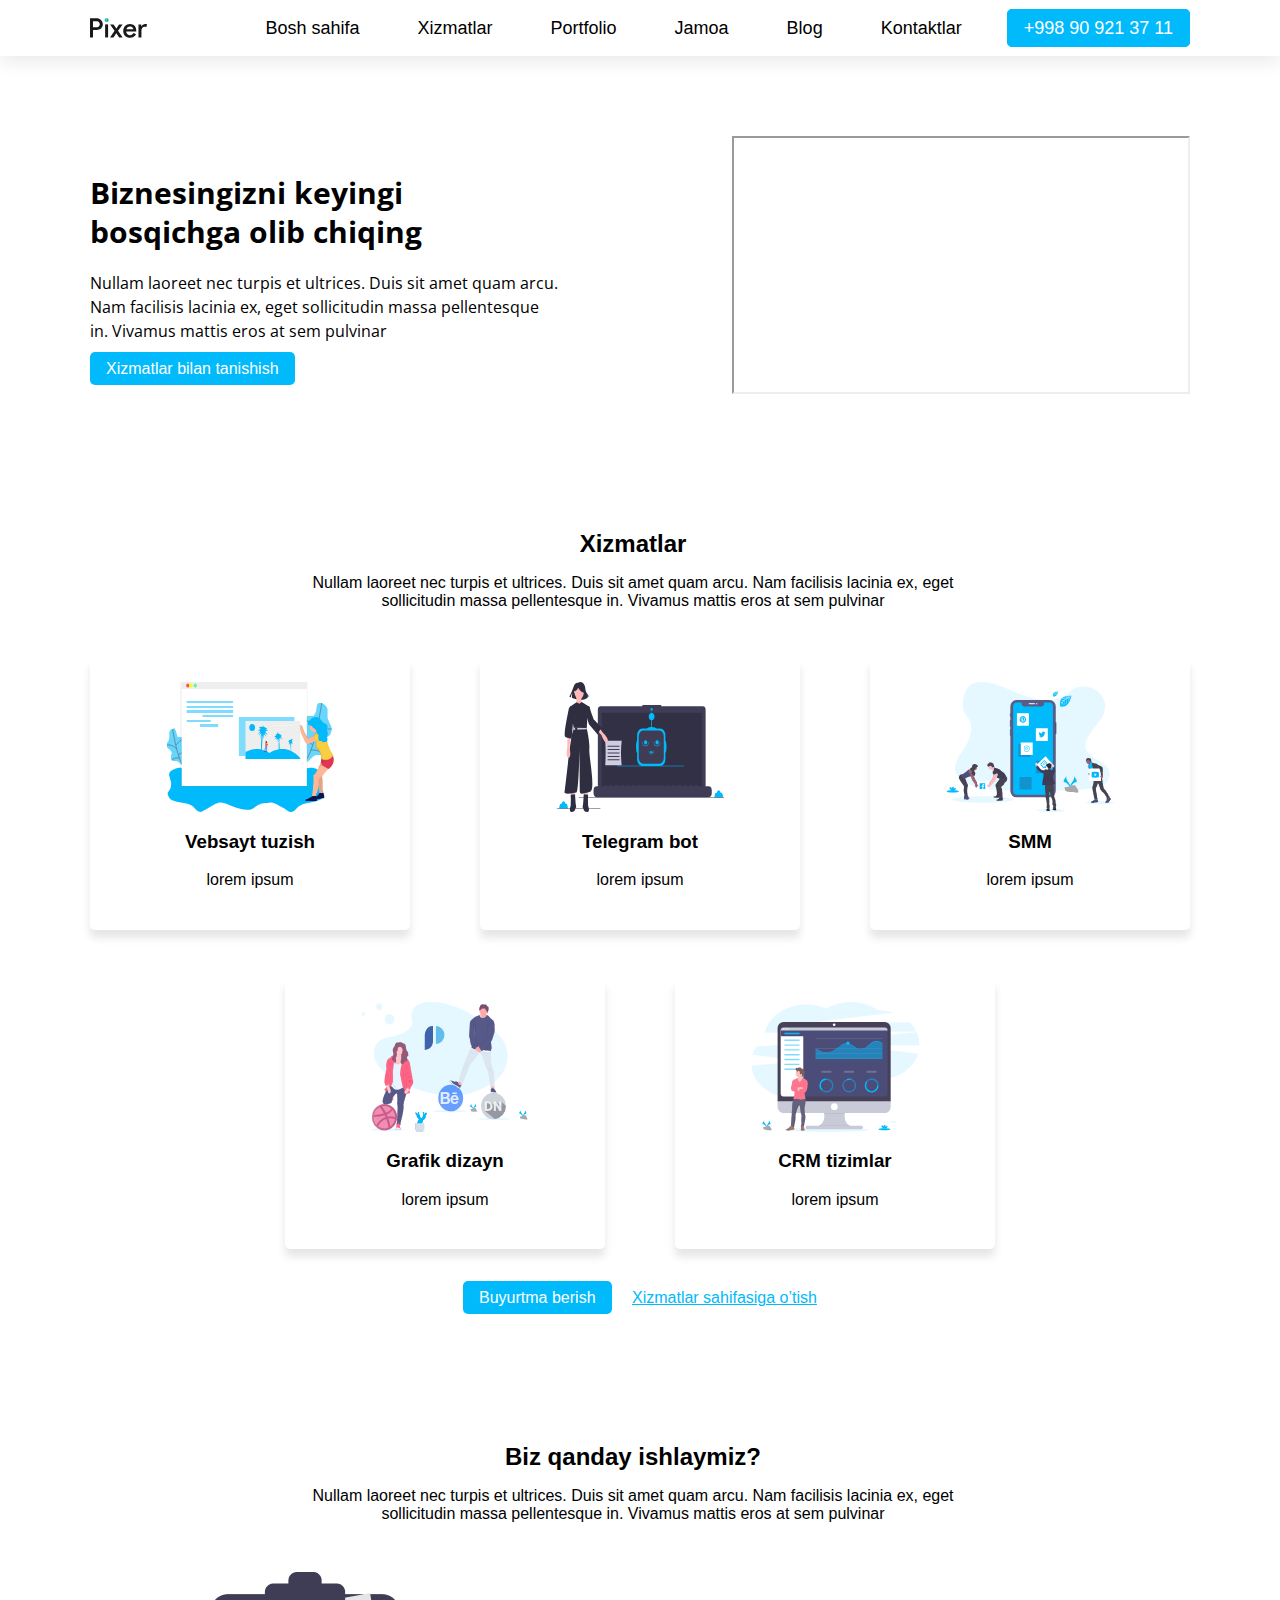
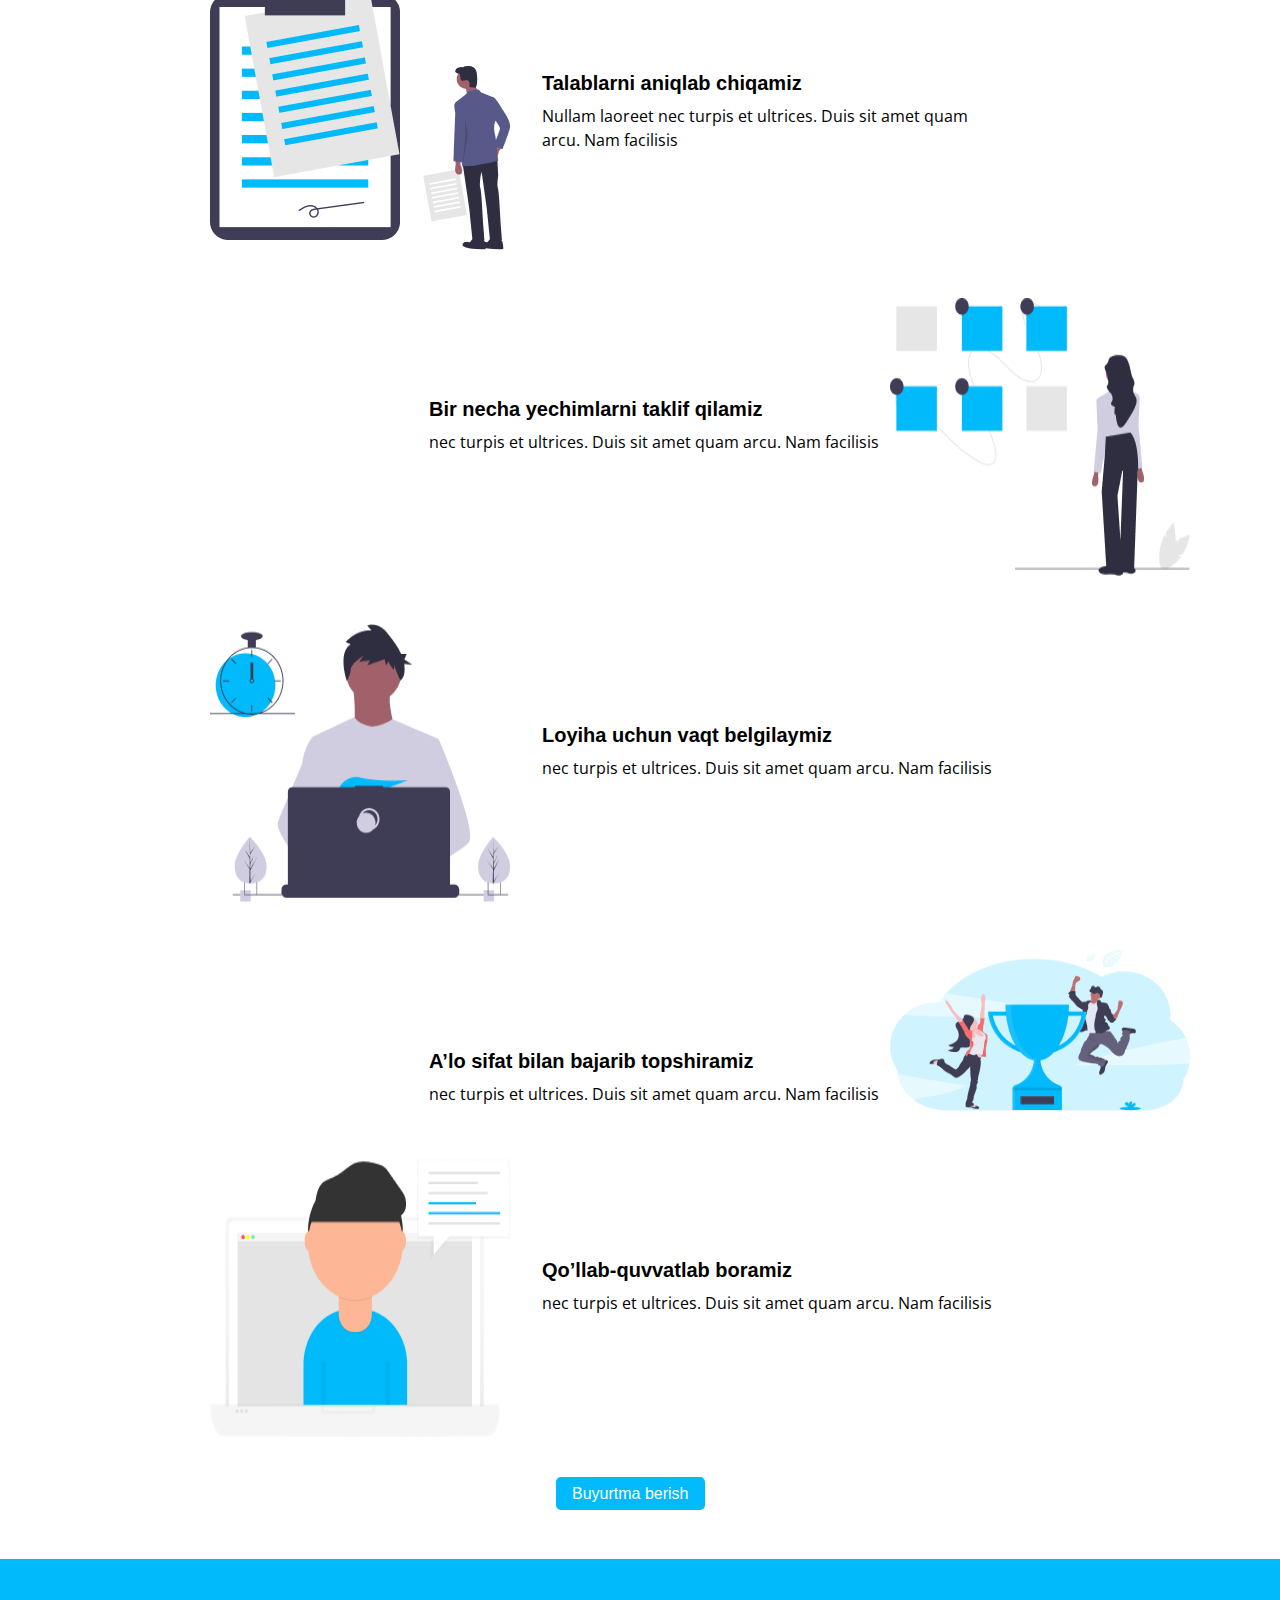
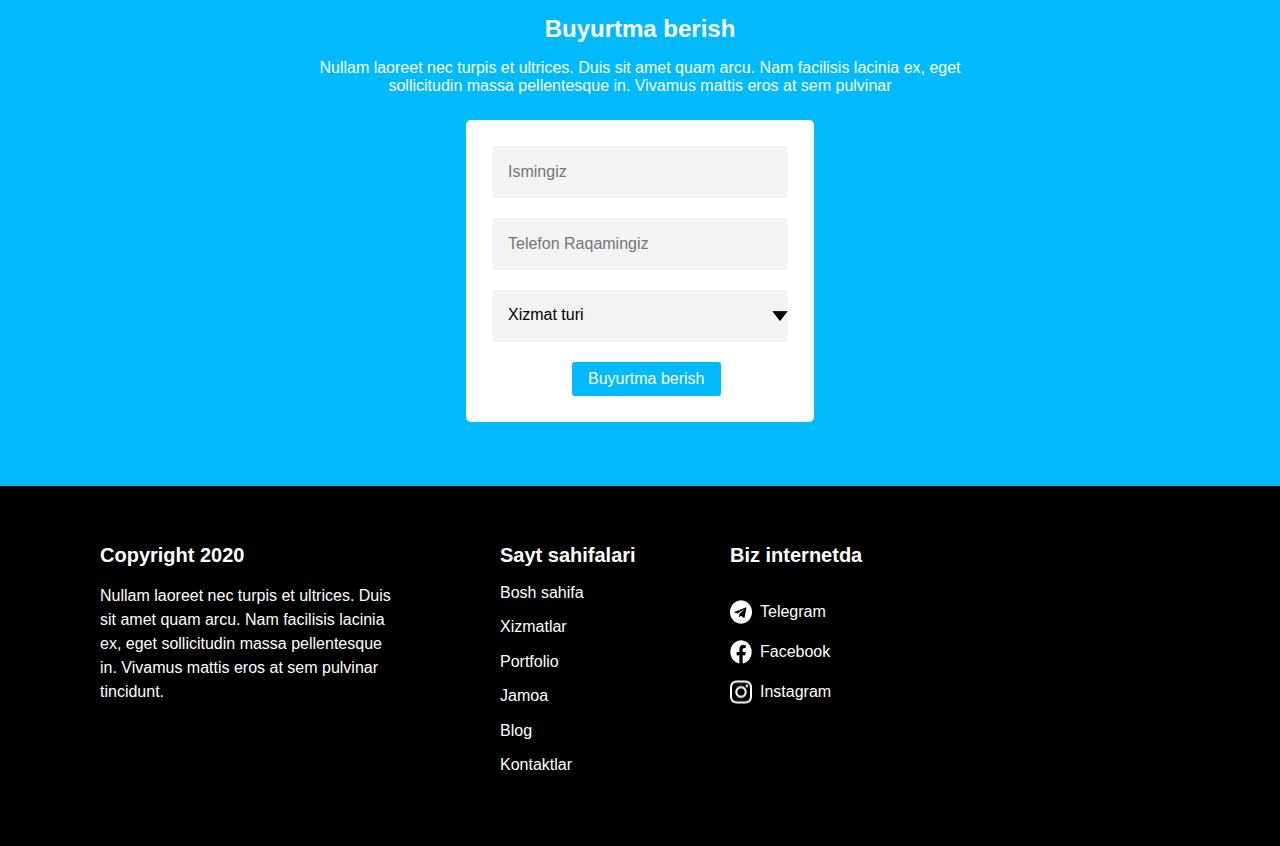
<file: index.html>
<!DOCTYPE html>
<html lang="en">
<head>
    <meta charset="UTF-8">
    <meta http-equiv="X-UA-Compatible" content="IE=edge">
    <meta name="viewport" content="width=device-width, initial-scale=1.0">
    <link rel="stylesheet" href="./css/narmalize.css">
    <link rel="stylesheet" href="./css/style.min.css">
    <!-- <link rel="stylesheet" href="./css/main.css"> -->
    <title>Pixer</title>
    <body>
        <header class=" site_header"> 

            <div class="container"> 
                <div class="header">
                    <a href="https//index.html/"> 
                        <img class="site-logo" src="./images/layer.svg" alt="logo" width="58.11" height="20">
                    </a>
                    <nav>
                        <ol class="header-list">    
                            
                            <li class="header_item"><a class="header_item_link" href="https//index.html" target="_blank">Bosh sahifa</a> 
                            </li>
                            
                            <li class="header_item"><a class="header_item_link" href="https//index.html/" target="_blank">Xizmatlar </a> 
                            </li>
                            
                            <li class="header_item"><a class="header_item_link" href="https//index.html/" target="_blank"> Portfolio</a>  
                            </li> 
                            
                            <li class="header_item"><a class="header_item_link" href="https//index.html/" target="_blank">Jamoa</a> 
                            </li> 
                            
                            <li class="header_item"><a class="header_item_link" href="https//index.html/" target="_blank"> Blog</a>  
                            </li>
                            <li class="header_item"><a class="header_item_link" href="https//index.html/" target="_blank">Kontaktlar</a>  
                            </li>
                            <li class="header_item"><a class="header_item_link-active active" href="tel:+998 90 921 37 11" target="_blank">+998 90 921 37 11</a>  
                            </li>
                        </ol>  
                    </nav> 
                </div>
            </div>
        </header>
        <main class="site-main">
            <section class="site-section">
                <div class="container">
                    <div class="section">
                        <div class="siction-biznes">
                            <h1 class="section-title">Biznesingizni keyingi bosqichga
                                olib chiqing</h1>
                                <p class="section-text">Nullam laoreet nec turpis et ultrices. Duis sit amet quam arcu. Nam facilisis lacinia ex, eget sollicitudin massa pellentesque in. Vivamus mattis eros at sem pulvinar</p>
                                <a class="menu-section" href="#">Xizmatlar bilan tanishish</a>
                                
                            </div>
                            <iframe width="458px" height="258px" src="https://www.youtube.com/embed/6_pru8U2RmM" title="YouTube video player" allow="accelerometer; autoplay; clipboard-write; encrypted-media; gyroscope; picture-in-picture" allowfullscreen></iframe>
                            
                        </div>
                    </div>
                </section>
                <section class="services-section">
                    <div class="container">
                        <div class="services">
                            <div class="service">
                                <h2 class="services-title">Xizmatlar</h2>
                                <p class="services-text">Nullam laoreet nec turpis et ultrices. Duis sit amet quam arcu. Nam facilisis lacinia ex, eget sollicitudin massa pellentesque in. Vivamus mattis eros at sem pulvinar</p>
                            </div>
                            <ul class="services-list">
                                <li class="services-item active-item"><a class="item-link" href="./vebsayt.html" target="_blank"><img src="./images/website-illustration (1).svg" alt="bir odam vebsayt yaratmoqda" width="169px" height="130px">
                                    <h3 class="list-title">Vebsayt tuzish</h3><p class="list-text">lorem ipsum</p></a></li>
                                    <li class="services-item"><a class="item-link" href="./telegram.html" target="_blank"><img src="./images/bot-illustration (1).svg" alt="bir odam telegram botda turgan noutbukning oldida turipi" width="169px" height="130px"><h3 class="list-title">Telegram bot</h3><p class="list-text">lorem ipsum</p></a></li>
                                    <li class="services-item"><a class="item-link" href="./smm.html" target="_blank"><img src="./images/smm-illustration (2).svg" alt="4ta odam SMM marceting qilmoqda" width="169px" height="130px"><h3 class="list-title">SMM</h3><p class="list-text">lorem ipsum</p></a></li>
                                    <li class="services-item active-item active"><a class="item-link" href="./grafik.html" target="_blank"><img src="./images/design-illustration (1).svg" alt="1 qiz top tepmoqda va 1 bola 2ta narsani ustida turipti" width="169px" height="130px"><h3 class="list-title">Grafik dizayn</h3><p class="list-text">lorem ipsum</p></a></li>
                                    <li class="services-item active"><a class="item-link" href="./crm.html" target="_blank"><img src="./images/crm-illustration (1).svg" alt="1 odam CRM rasmlari tushurilgan kompyuterga suyanib turipti" width="169px" height="130px"><h3 class="list-title">CRM tizimlar</h3><p class="list-text">lorem ipsum</p></a></li>
                                </ul>
                                <div class="services-links">
                                    <a class="menu-section" href="#">Buyurtma berish</a>
                                    <a class="service-link" href="#">Xizmatlar sahifasiga o’tish</a>
                                </div>
                                
                            </div>
                        </div>
                        
                    </section>
                    <section>
                        <div class="container">
                            <div class="work">
                                <div class="service">
                                    <h2 class="services-title">Biz qanday ishlaymiz?</h2>
                                    <p class="services-text">Nullam laoreet nec turpis et ultrices. Duis sit amet quam arcu. Nam facilisis lacinia ex, eget sollicitudin massa pellentesque in. Vivamus mattis eros at sem pulvinar</p>
                                    
                                    
                                </div>
                                <ol class="work-list">
                                    <li class="work-item"><img class="item-img" src="./images/step-illlustration.png" alt="bir odam qandaydr jadvalga qarap turipti" width="300px" height="278px"><div class="item-box"><h3 class="work-title">Talablarni aniqlab chiqamiz</h3><p class="work-text">Nullam laoreet nec turpis et ultrices. Duis sit amet quam arcu. Nam facilisis</p></div></li>
                                    <li class="work-item"><img class="item-img" src="./images/step-illlustration (1).png" alt="bir qiz 6ta qandaydr jadval qarap turipti" width="300px" height="278px"><div class="item-box"><h3 class="work-title">Bir necha yechimlarni taklif qilamiz</h3><p class="work-text">nec turpis et ultrices. Duis sit amet quam arcu. Nam facilisis</p></div></li>
                                    <li class="work-item"><img class="item-img" src="./images/step-illustration.png" alt="bir bola laptopda ishlayapti" width="300px" height="278px"><div class="item-box"><h3 class="work-title">Loyiha uchun vaqt belgilaymiz</h3><p class="work-text">nec turpis et ultrices. Duis sit amet quam arcu. Nam facilisis</p></div></li>
                                    <li class="work-item"><img class="item-img" src="./images/step-illustration (1).png" alt="bir bola bilan bir qiz lubokni oldida quvonchdan sakrayapti" width="300px" height="161px"><div class="item-box"><h3 class="work-title">A’lo sifat bilan bajarib topshiramiz</h3><p class="work-text">nec turpis et ultrices. Duis sit amet quam arcu. Nam facilisis</p></div></li>
                                    <li class="work-item"><img class="item-img" src="./images/step-illustration (2).png" alt="bir bola kompyutar ichidan chqip gapirayabti" width="300px" height="278px"><div class="item-box"><h3 class="work-title">Qo’llab-quvvatlab boramiz</h3><p class="work-text">nec turpis et ultrices. Duis sit amet quam arcu. Nam facilisis</p></div></li>
                                    
                                    
                                </ol>
                                <a class="menu-section menu-section-active" href="#">Buyurtma berish</a>
                            </div>
                        </div>
                    </section>
                    <section class="order-section">
                        
                        <div class="order">
                            <div class="service-order">
                                <h2 class="services-title">Buyurtma berish</h2>
                                <p class="services-text">Nullam laoreet nec turpis et ultrices. Duis sit amet quam arcu. Nam facilisis lacinia ex, eget sollicitudin massa pellentesque in. Vivamus mattis eros at sem pulvinar</p>
                            </div>
                            <form action="https://echo.htmlacademy.ru/" >
                                <input type="text" name="user_name" aria-label="Ismingizni kiriting" placeholder="Ismingiz" required>
                                <input type="tel" name="user_tel" aria-label="Telefon raqamingizni kiriting" placeholder="Telefon Raqamingiz" required>
                                <select name="user_choose_service" aria-label="Xizmat turini tanlang" required >
                                    <option selected disabled> Xizmat turi</option>
                                    <option value="">Vebsayt tuzish</option>
                                    <option value="">Telegram bot</option>
                                    <option value="">SMM</option>
                                    <option value="">Grafik dizayn</option>
                                    <option value="">CRM tizimlar</option>
                                </select>
                                <button type="submit">Buyurtma berish</button>
                            </form>
                            
                        </div>
                        
                    </section>
                </main>
                <footer>
                    <div class="footer">
                        <div class="copyright">
                            <strong class="footer-title">Copyright 2020</strong>
                            <p class="footer-text">Nullam laoreet nec turpis et ultrices. Duis sit amet quam arcu. Nam facilisis lacinia ex, eget sollicitudin massa pellentesque in. Vivamus mattis eros at sem pulvinar tincidunt.</p>
                        </div>
                        <div class="site-pages">
                            <strong class="footer-title activee">Sayt sahifalari</strong>
                            <ol class="pages-list">
                                <li class="pages-item">
                                    <a class="pages-link" href="#">Bosh sahifa</a>
                                </li>
                                <li class="pages-item">
                                    <a class="pages-link" href="#">Xizmatlar</a>
                                </li>
                                <li class="pages-item">
                                    <a class="pages-link" href="#">Portfolio</a>
                                </li>
                                <li class="pages-item">
                                    <a class="pages-link" href="#">Jamoa</a>
                                </li>
                                <li class="pages-item">
                                    <a class="pages-link" href="#">Blog</a>
                                </li>
                                <li class="pages-item">
                                    <a class="pages-link" href="#">Kontaktlar</a>
                                </li>
                            </ol>
                        </div>
                        <div>
                            <strong class="footer-title">Biz internetda</strong>
                            <ul class="footer-list">
                                <li class="end-item"><img class="end-images" src="./images/Vector (1).png" alt="telegram-logo" width="22" height="24">   <a class="ordering-text" href="https://web.telegram.org/z/"> Telegram</a></li>
                                <li class="end-item"><img class="end-images" src="./images/Vector (2).png" alt="facebook-logo" width="22" height="24">   <a class="ordering-text" href="https://www.facebook.com/">Facebook</a></li>
                                <li class="end-item"><img class="end-images" src="./images/Vector (3).png" alt="instagram-logo" width="22" height="24">   <a class="ordering-text" href="https://www.instagram.com/"> Instagram</a></li>
                            </ul>
                        </div>
                    </div>
                </footer>   




            </body>
            </html>
</file>
<file: css/main.css>
@font-face {
    font-family: 'Open Sans';
    src: url('../font/OpenSans-Bold.woff2') format('woff2'),
    url('../font/OpenSans-Bold.woff') format('woff');
    font-weight: bold;
    font-style: normal;
    font-display: swap;
}

@font-face {
    font-family: 'Open Sans';
    src: url('../font/OpenSans-Regular.woff2') format('woff2'),
    url('../font/OpenSans-Regular.woff') format('woff');
    font-weight: normal;
    font-style: normal;
    font-display: swap;
}

*{
    box-sizing: border-box;
}
nav{
    margin-left: 16px;
}
body{
    margin: 0;
    font-family: "OpenSans", "Arial", sans-serif;
}
img{
    vertical-align: middle;
    
}

.container{ 
    width: 1140px; 
    margin: 0 auto; 
    padding: 0 20px;
    
}  
.site_header{
    box-shadow: 0px 4px 20px rgba(0, 0, 0, 0.1);
}

.header{ 
    display: flex; 
    justify-content: space-between; 
    align-items: center;
}
.site-logo{
    vertical-align: middle;
    
}
.header-list{ 
    display: flex;  
    list-style: none; 
    
} 

.item_header{  
    
} 
.header_item { 
    padding-left: 32px; 
}

.header_item_link{
    padding: 13px; 
    font-weight: 400;
    font-size: 15px;
    line-height: 24px;
    color: #000000;
    font-size: 18px;
    color: black; 
    opacity: 1; 
    text-decoration: none;
}  
.header_item_link:hover{
    border-bottom: 2px solid #000;
}
.header_item_link:active{
    background-color: #595959;
}
.header_item_link-active{ 
    font-weight: 400;
    font-size: 15px;
    line-height: 24px;
    color: #000000;
    font-size: 18px;
    color: black; 
    opacity: 1; 
    text-decoration: none;
    border: 1px solid #00BAFC;
    padding: 8px;
} 
.header_item_link-active:hover{
    background-color: #fff;
    color:#00BAFC ;
}
.header_item_link-active:active{
    background-color:#66D6FD;
    color: #fff;
}
.active{
    color: #fff;
    padding: 8px 16px;
    background: #00BAFC;
    border-radius: 5px;
    text-decoration: none;
}
.width-hover:hover{
    background-color: #33C8FD;
}
.width-hover:active{
    background-color: #66D6FD;
}

.siction-biznes{
    margin-top: 97px;
    width: 470px;
}
.section{
    display: flex;
    justify-content: space-between;
}
.section-title{
    font-family: 'Open Sans';
    font-style: normal;
    font-weight: 700;
    font-size: 30px;
    line-height: 130%;
    color: #000000;
    flex: none;
    order: 0;
    align-self: flex-start;
    flex-grow: 0;
}
.section-text{
    margin-bottom: 17px;
    font-family: 'Open Sans';
    font-style: normal;
    font-weight: 400;
    font-size: 16px;
    line-height: 24px;
    color: #000000;
    flex: none;
    order: 1;
    align-self: center;
    flex-grow: 0;
}


.menu-section{
    
    padding: 8px 16px;
    background: #00BAFC;
    border-radius: 5px;
    color: #fff;
    text-decoration: none;
    
}
.menu-section:hover{
    background: rgba(0, 186, 252, 0.8);
}
.menu-section:active{
    background: rgba(0, 186, 252, 0.6);
}
iframe{
    margin-top: 80px;
}



.service{
    margin-top: 136px;
    margin-left: 222px;
    margin-bottom: 24px;
    width: 642px;
}
.services-title{
    text-align: center;
    margin: 0;
    padding-bottom: 16px;
}
.services-text{
    text-align: center;
    margin: 0;
    padding-bottom: 24px;
}
.item-link{
    text-decoration: none;
    color: #000000;
}
.site-link:hover{
    opacity: 0.8;
}
.site-link:active{
    opacity: 0.4;
}
.services-list{
    
    padding-left: 0;
    
    display: flex;
    justify-content: center;
    flex-wrap: wrap;
    list-style: none;
}
.services-item{
    margin-left: 70px;
    
    padding: 24px 58px 24px 58px;
    width: 320px;
    text-align: center;
    background: #FFFFFF;
    box-shadow: 0px 8px 8px rgba(0, 0, 0, 0.1);
    border-radius: 5px;
}

.services-item:hover{
    box-shadow: 0px 12px 21px rgba(0, 0, 0, 0.1);
}
.services-item:active{
    box-shadow: 0px 4px 4px rgba(0, 0, 0, 0.2);
}


.active-item{
    margin-left: 0;
}
.active{
    margin-top: 48px;
}
.services-links{
    margin-top: 40px;
    text-align: center;
}
.service-link{
    padding-left: 16px;
    color: #00BAFC;
}

.work-list{
    margin-left: 120px;
    list-style: none;
    padding-left: 0;
}
.work-item{
    display: flex;
    margin-bottom: 48px;
    
}
.item-img{
    vertical-align: middle;
}


.item-box{
    margin-left: 32px;
    margin-top: 98px;
    margin-right: 0;
    width: 461px;
    vertical-align: middle;
}
.work-title{
    
    margin: 0;
    font-style: normal;
    font-weight: 700;
    font-size: 20px;
    line-height: 130%;
    
    color: #000000;
    flex: none;
    order: 0;
    
    flex-grow: 0;
}
.work-text{
    padding-top: 8px;
    margin: 0;
    font-family: 'Open Sans';
    font-style: normal;
    font-weight: 400;
    font-size: 16px;
    line-height: 24px;
    color: #000000;
    flex: none;
    order: 1;
    align-self: center;
    flex-grow: 0;
}
.work-item:nth-child(even){
    display: flex;
    flex-direction: row-reverse;
}

.menu-section-active{
    margin-left: 466px;
}
.order-section{
    padding-top: 56px;
    padding-bottom: 64px;
    margin-top: 56px;
    background: #00BAFC;
    
}
.service-order{
    margin: 0 auto;
    width: 642px;
    color: #fff;
}
form{
    margin: 0 auto;
    padding: 24px;
    width: 348px;
    background: #FFFFFF;
    border-radius: 5px;
    flex: none;
    order: 0;
    flex-grow: 0;
}
input{
    margin-bottom: 16px;
    display: flex;
    flex-direction: column;
    align-items: flex-start;
    padding: 16px;
    width: 300px;
    height: 56px;
    background: #F3F3F3;
    border: 2px solid #FFFFFF;
    border-radius: 5px;
    flex: none;
    order: 0;
    flex-grow: 0;
}
input + input{
    display: block;
}
select{
    margin-bottom: 16px;
    padding: 16px;
    width: 300px;
    height: 56px;
    left: 24px;
    top: 168px;
    background: #F3F3F3;
    border: 2px solid #FFFFFF;
    border-radius: 5px;
    appearance: none;
    background-image: url(../images/arrow-down.png);
    background-repeat: no-repeat;
    background-position: right;
    
}

option{
    width: 300px;
    border: 3px solid #fff;
}
button{
    
    margin-left: 80px;
    padding: 8px 16px;
    background: #00BAFC;
    border-radius: 5px;
    border: 2px solid #fff;
    color: #fff;
    text-decoration: none;
}
.footer{
    display: flex;
    background-color: #000;
    margin: 0;
    padding-top: 56px;
    padding-bottom: 56px;
}
.copyright{
    width: 300px;
    margin-left: 100px;
    margin-right: 100px;
}
.footer-title{
    font-weight: 700;
    font-size: 20px;
    line-height: 130%;
    color: #FFFFFF;
    
}
.footer-text{
    font-weight: 400;
    font-size: 16px;
    line-height: 150%;
    color: #FFFFFF;
}
.site-pages{
    margin-right: 87px;
    width: 143px;
}
.pages-list{
    list-style-type: none;
    padding-left: 0;
}
.pages-item{
    color: #fff;
    list-style: none;
    margin-bottom: 16px;
}
.pages-link{
    text-decoration: none;
    color: #fff;
}
.pages-link:hover{
    color: #00BAFC;
}
.pages-link:active{
    color: #00BAFC;
    opacity: 0.6;
}
.activee{
    margin-left: 0px;
}
.end-item{
    display: flex;
    vertical-align: middle;
}
.end-images{
    vertical-align: middle;
    margin-top: 16px;
    margin-right: 8px;
}
.ordering-text{
    text-decoration: none;
    padding-top: 16px;
    font-weight: 400;
    font-size: 16px;
    line-height: 150%;
    margin-bottom: 0;
    text-align: center;
    color: #FFFFFF;
    vertical-align: middle;
}
.ordering-text:hover{
    color: #00BAFC;
    
}
.ordering-text:active{
    color: #00BAFC;
    opacity: 0.6;
    
}
.footer-list{
    padding-left: 0;
}
</file>
<file: css/narmalize.css>
/*! normalize.css v8.0.1 | MIT License | github.com/necolas/normalize.css */

/* Document
   ========================================================================== */

/**
 * 1. Correct the line height in all browsers.
 * 2. Prevent adjustments of font size after orientation changes in iOS.
 */

 html {
    line-height: 1.15; /* 1 */
    -webkit-text-size-adjust: 100%; /* 2 */
  }
  
  /* Sections
     ========================================================================== */
  
  /**
   * Remove the margin in all browsers.
   */
  
  body {
    margin: 0;
  }
  
  /**
   * Render the `main` element consistently in IE.
   */
  
  main {
    display: block;
  }
  
  /**
   * Correct the font size and margin on `h1` elements within `section` and
   * `article` contexts in Chrome, Firefox, and Safari.
   */
  
  h1 {
    font-size: 2em;
    margin: 0.67em 0;
  }
  
  /* Grouping content
     ========================================================================== */
  
  /**
   * 1. Add the correct box sizing in Firefox.
   * 2. Show the overflow in Edge and IE.
   */
  
  hr {
    box-sizing: content-box; /* 1 */
    height: 0; /* 1 */
    overflow: visible; /* 2 */
  }
  
  /**
   * 1. Correct the inheritance and scaling of font size in all browsers.
   * 2. Correct the odd `em` font sizing in all browsers.
   */
  
  pre {
    font-family: monospace, monospace; /* 1 */
    font-size: 1em; /* 2 */
  }
  
  /* Text-level semantics
     ========================================================================== */
  
  /**
   * Remove the gray background on active links in IE 10.
   */
  
  a {
    background-color: transparent;
  }
  
  /**
   * 1. Remove the bottom border in Chrome 57-
   * 2. Add the correct text decoration in Chrome, Edge, IE, Opera, and Safari.
   */
  
  abbr[title] {
    border-bottom: none; /* 1 */
    text-decoration: underline; /* 2 */
    text-decoration: underline dotted; /* 2 */
  }
  
  /**
   * Add the correct font weight in Chrome, Edge, and Safari.
   */
  
  b,
  strong {
    font-weight: bolder;
  }
  
  /**
   * 1. Correct the inheritance and scaling of font size in all browsers.
   * 2. Correct the odd `em` font sizing in all browsers.
   */
  
  code,
  kbd,
  samp {
    font-family: monospace, monospace; /* 1 */
    font-size: 1em; /* 2 */
  }
  
  /**
   * Add the correct font size in all browsers.
   */
  
  small {
    font-size: 80%;
  }
  
  /**
   * Prevent `sub` and `sup` elements from affecting the line height in
   * all browsers.
   */
  
  sub,
  sup {
    font-size: 75%;
    line-height: 0;
    position: relative;
    vertical-align: baseline;
  }
  
  sub {
    bottom: -0.25em;
  }
  
  sup {
    top: -0.5em;
  }
  
  /* Embedded content
     ========================================================================== */
  
  /**
   * Remove the border on images inside links in IE 10.
   */
  
  img {
    border-style: none;
  }
  
  /* Forms
     ========================================================================== */
  
  /**
   * 1. Change the font styles in all browsers.
   * 2. Remove the margin in Firefox and Safari.
   */
  
  button,
  input,
  optgroup,
  select,
  textarea {
    font-family: inherit; /* 1 */
    font-size: 100%; /* 1 */
    line-height: 1.15; /* 1 */
    margin: 0; /* 2 */
  }
  
  /**
   * Show the overflow in IE.
   * 1. Show the overflow in Edge.
   */
  
  button,
  input { /* 1 */
    overflow: visible;
  }
  
  /**
   * Remove the inheritance of text transform in Edge, Firefox, and IE.
   * 1. Remove the inheritance of text transform in Firefox.
   */
  
  button,
  select { /* 1 */
    text-transform: none;
  }
  
  /**
   * Correct the inability to style clickable types in iOS and Safari.
   */
  
  button,
  [type="button"],
  [type="reset"],
  [type="submit"] {
    -webkit-appearance: button;
  }
  
  /**
   * Remove the inner border and padding in Firefox.
   */
  
  button::-moz-focus-inner,
  [type="button"]::-moz-focus-inner,
  [type="reset"]::-moz-focus-inner,
  [type="submit"]::-moz-focus-inner {
    border-style: none;
    padding: 0;
  }
  
  /**
   * Restore the focus styles unset by the previous rule.
   */
  
  button:-moz-focusring,
  [type="button"]:-moz-focusring,
  [type="reset"]:-moz-focusring,
  [type="submit"]:-moz-focusring {
    outline: 1px dotted ButtonText;
  }
  
  /**
   * Correct the padding in Firefox.
   */
  
  fieldset {
    padding: 0.35em 0.75em 0.625em;
  }
  
  /**
   * 1. Correct the text wrapping in Edge and IE.
   * 2. Correct the color inheritance from `fieldset` elements in IE.
   * 3. Remove the padding so developers are not caught out when they zero out
   *    `fieldset` elements in all browsers.
   */
  
  legend {
    box-sizing: border-box; /* 1 */
    color: inherit; /* 2 */
    display: table; /* 1 */
    max-width: 100%; /* 1 */
    padding: 0; /* 3 */
    white-space: normal; /* 1 */
  }
  
  /**
   * Add the correct vertical alignment in Chrome, Firefox, and Opera.
   */
  
  progress {
    vertical-align: baseline;
  }
  
  /**
   * Remove the default vertical scrollbar in IE 10+.
   */
  
  textarea {
    overflow: auto;
  }
  
  /**
   * 1. Add the correct box sizing in IE 10.
   * 2. Remove the padding in IE 10.
   */
  
  [type="checkbox"],
  [type="radio"] {
    box-sizing: border-box; /* 1 */
    padding: 0; /* 2 */
  }
  
  /**
   * Correct the cursor style of increment and decrement buttons in Chrome.
   */
  
  [type="number"]::-webkit-inner-spin-button,
  [type="number"]::-webkit-outer-spin-button {
    height: auto;
  }
  
  /**
   * 1. Correct the odd appearance in Chrome and Safari.
   * 2. Correct the outline style in Safari.
   */
  
  [type="search"] {
    -webkit-appearance: textfield; /* 1 */
    outline-offset: -2px; /* 2 */
  }
  
  /**
   * Remove the inner padding in Chrome and Safari on macOS.
   */
  
  [type="search"]::-webkit-search-decoration {
    -webkit-appearance: none;
  }
  
  /**
   * 1. Correct the inability to style clickable types in iOS and Safari.
   * 2. Change font properties to `inherit` in Safari.
   */
  
  ::-webkit-file-upload-button {
    -webkit-appearance: button; /* 1 */
    font: inherit; /* 2 */
  }
  
  /* Interactive
     ========================================================================== */
  
  /*
   * Add the correct display in Edge, IE 10+, and Firefox.
   */
  
  details {
    display: block;
  }
  
  /*
   * Add the correct display in all browsers.
   */
  
  summary {
    display: list-item;
  }
  
  /* Misc
     ========================================================================== */
  
  /**
   * Add the correct display in IE 10+.
   */
  
  template {
    display: none;
  }
  
  /**
   * Add the correct display in IE 10.
   */
  
  [hidden] {
    display: none;
  }
</file>
<file: css/style.min.css>
.example{display:-ms-grid;display:grid;-webkit-transition:all .5s;-o-transition:all .5s;transition:all .5s;-webkit-user-select:none;-moz-user-select:none;-ms-user-select:none;user-select:none;background:-webkit-gradient(linear,left top,left bottom,from(white),to(black));background:-o-linear-gradient(top,#fff,#000);background:linear-gradient(to bottom,#fff,#000)}@font-face{font-family:'Open Sans';src:url('../font/OpenSans-Bold.woff2') format('woff2'),url('../font/OpenSans-Bold.woff') format('woff');font-weight:700;font-style:normal;font-display:swap}@font-face{font-family:'Open Sans';src:url('../font/OpenSans-Regular.woff2') format('woff2'),url('../font/OpenSans-Regular.woff') format('woff');font-weight:400;font-style:normal;font-display:swap}*{-webkit-box-sizing:border-box;box-sizing:border-box}nav{margin-left:16px}body{margin:0;font-family:OpenSans,Arial,sans-serif}img{vertical-align:middle}.container{width:1140px;margin:0 auto;padding:0 20px}.site_header{-webkit-box-shadow:0 4px 20px rgba(0,0,0,.1);box-shadow:0 4px 20px rgba(0,0,0,.1)}.header{display:-webkit-box;display:-ms-flexbox;display:flex;-webkit-box-pack:justify;-ms-flex-pack:justify;justify-content:space-between;-webkit-box-align:center;-ms-flex-align:center;align-items:center}.site-logo{vertical-align:middle}.header-list{display:-webkit-box;display:-ms-flexbox;display:flex;list-style:none}.header_item{padding-left:32px}.header_item_link{padding:13px;font-weight:400;font-size:15px;line-height:24px;color:#000;font-size:18px;color:#000;opacity:1;text-decoration:none}.header_item_link:hover{border-bottom:2px solid #000}.header_item_link:active{background-color:#595959}.header_item_link-active{font-weight:400;font-size:15px;line-height:24px;color:#000;font-size:18px;color:#000;opacity:1;text-decoration:none;border:1px solid #00bafc;padding:8px}.header_item_link-active:hover{background-color:#fff;color:#00bafc}.header_item_link-active:active{background-color:#66d6fd;color:#fff}.active{color:#fff;padding:8px 16px;background:#00bafc;border-radius:5px;text-decoration:none}.width-hover:hover{background-color:#33c8fd}.width-hover:active{background-color:#66d6fd}.siction-biznes{margin-top:97px;width:470px}.section{display:-webkit-box;display:-ms-flexbox;display:flex;-webkit-box-pack:justify;-ms-flex-pack:justify;justify-content:space-between}.section-title{font-family:'Open Sans';font-style:normal;font-weight:700;font-size:30px;line-height:130%;color:#000;-webkit-box-flex:0;-ms-flex:none;flex:none;-webkit-box-ordinal-group:1;-ms-flex-order:0;order:0;-ms-flex-item-align:start;align-self:flex-start;-ms-flex-positive:0;flex-grow:0}.section-text{margin-bottom:17px;font-family:'Open Sans';font-style:normal;font-weight:400;font-size:16px;line-height:24px;color:#000;-webkit-box-flex:0;-ms-flex:none;flex:none;-webkit-box-ordinal-group:2;-ms-flex-order:1;order:1;-ms-flex-item-align:center;-ms-grid-row-align:center;align-self:center;-ms-flex-positive:0;flex-grow:0}.menu-section{padding:8px 16px;background:#00bafc;border-radius:5px;color:#fff;text-decoration:none}.menu-section:hover{background:rgba(0,186,252,.8)}.menu-section:active{background:rgba(0,186,252,.6)}iframe{margin-top:80px}.service{margin-top:136px;margin-left:222px;margin-bottom:24px;width:642px}.services-title{text-align:center;margin:0;padding-bottom:16px}.services-text{text-align:center;margin:0;padding-bottom:24px}.item-link{text-decoration:none;color:#000}.site-link:hover{opacity:.8}.site-link:active{opacity:.4}.services-list{padding-left:0;display:-webkit-box;display:-ms-flexbox;display:flex;-webkit-box-pack:center;-ms-flex-pack:center;justify-content:center;-ms-flex-wrap:wrap;flex-wrap:wrap;list-style:none}.services-item{margin-left:70px;padding:24px 58px 24px 58px;width:320px;text-align:center;background:#fff;-webkit-box-shadow:0 8px 8px rgba(0,0,0,.1);box-shadow:0 8px 8px rgba(0,0,0,.1);border-radius:5px}.services-item:hover{-webkit-box-shadow:0 12px 21px rgba(0,0,0,.1);box-shadow:0 12px 21px rgba(0,0,0,.1)}.services-item:active{-webkit-box-shadow:0 4px 4px rgba(0,0,0,.2);box-shadow:0 4px 4px rgba(0,0,0,.2)}.active-item{margin-left:0}.active{margin-top:48px}.services-links{margin-top:40px;text-align:center}.service-link{padding-left:16px;color:#00bafc}.work-list{margin-left:120px;list-style:none;padding-left:0}.work-item{display:-webkit-box;display:-ms-flexbox;display:flex;margin-bottom:48px}.item-img{vertical-align:middle}.item-box{margin-left:32px;margin-top:98px;margin-right:0;width:461px;vertical-align:middle}.work-title{margin:0;font-style:normal;font-weight:700;font-size:20px;line-height:130%;color:#000;-webkit-box-flex:0;-ms-flex:none;flex:none;-webkit-box-ordinal-group:1;-ms-flex-order:0;order:0;-ms-flex-positive:0;flex-grow:0}.work-text{padding-top:8px;margin:0;font-family:'Open Sans';font-style:normal;font-weight:400;font-size:16px;line-height:24px;color:#000;-webkit-box-flex:0;-ms-flex:none;flex:none;-webkit-box-ordinal-group:2;-ms-flex-order:1;order:1;-ms-flex-item-align:center;-ms-grid-row-align:center;align-self:center;-ms-flex-positive:0;flex-grow:0}.work-item:nth-child(even){display:-webkit-box;display:-ms-flexbox;display:flex;-webkit-box-orient:horizontal;-webkit-box-direction:reverse;-ms-flex-direction:row-reverse;flex-direction:row-reverse}.menu-section-active{margin-left:466px}.order-section{padding-top:56px;padding-bottom:64px;margin-top:56px;background:#00bafc}.service-order{margin:0 auto;width:642px;color:#fff}form{margin:0 auto;padding:24px;width:348px;background:#fff;border-radius:5px;-webkit-box-flex:0;-ms-flex:none;flex:none;-webkit-box-ordinal-group:1;-ms-flex-order:0;order:0;-ms-flex-positive:0;flex-grow:0}input{margin-bottom:16px;display:-webkit-box;display:-ms-flexbox;display:flex;-webkit-box-orient:vertical;-webkit-box-direction:normal;-ms-flex-direction:column;flex-direction:column;-webkit-box-align:start;-ms-flex-align:start;align-items:flex-start;padding:16px;width:300px;height:56px;background:#f3f3f3;border:2px solid #fff;border-radius:5px;-webkit-box-flex:0;-ms-flex:none;flex:none;-webkit-box-ordinal-group:1;-ms-flex-order:0;order:0;-ms-flex-positive:0;flex-grow:0}input+input{display:block}select{margin-bottom:16px;padding:16px;width:300px;height:56px;left:24px;top:168px;background:#f3f3f3;border:2px solid #fff;border-radius:5px;-webkit-appearance:none;-moz-appearance:none;appearance:none;background-image:url(../images/arrow-down.png);background-repeat:no-repeat;background-position:right}option{width:300px;border:3px solid #fff}button{margin-left:80px;padding:8px 16px;background:#00bafc;border-radius:5px;border:2px solid #fff;color:#fff;text-decoration:none}.footer{display:-webkit-box;display:-ms-flexbox;display:flex;background-color:#000;margin:0;padding-top:56px;padding-bottom:56px}.copyright{width:300px;margin-left:100px;margin-right:100px}.footer-title{font-weight:700;font-size:20px;line-height:130%;color:#fff}.footer-text{font-weight:400;font-size:16px;line-height:150%;color:#fff}.site-pages{margin-right:87px;width:143px}.pages-list{list-style-type:none;padding-left:0}.pages-item{color:#fff;list-style:none;margin-bottom:16px}.pages-link{text-decoration:none;color:#fff}.pages-link:hover{color:#00bafc}.pages-link:active{color:#00bafc;opacity:.6}.activee{margin-left:0}.end-item{display:-webkit-box;display:-ms-flexbox;display:flex;vertical-align:middle}.end-images{vertical-align:middle;margin-top:16px;margin-right:8px}.ordering-text{text-decoration:none;padding-top:16px;font-weight:400;font-size:16px;line-height:150%;margin-bottom:0;text-align:center;color:#fff;vertical-align:middle}.ordering-text:hover{color:#00bafc}.ordering-text:active{color:#00bafc;opacity:.6}.footer-list{padding-left:0}
</file>
